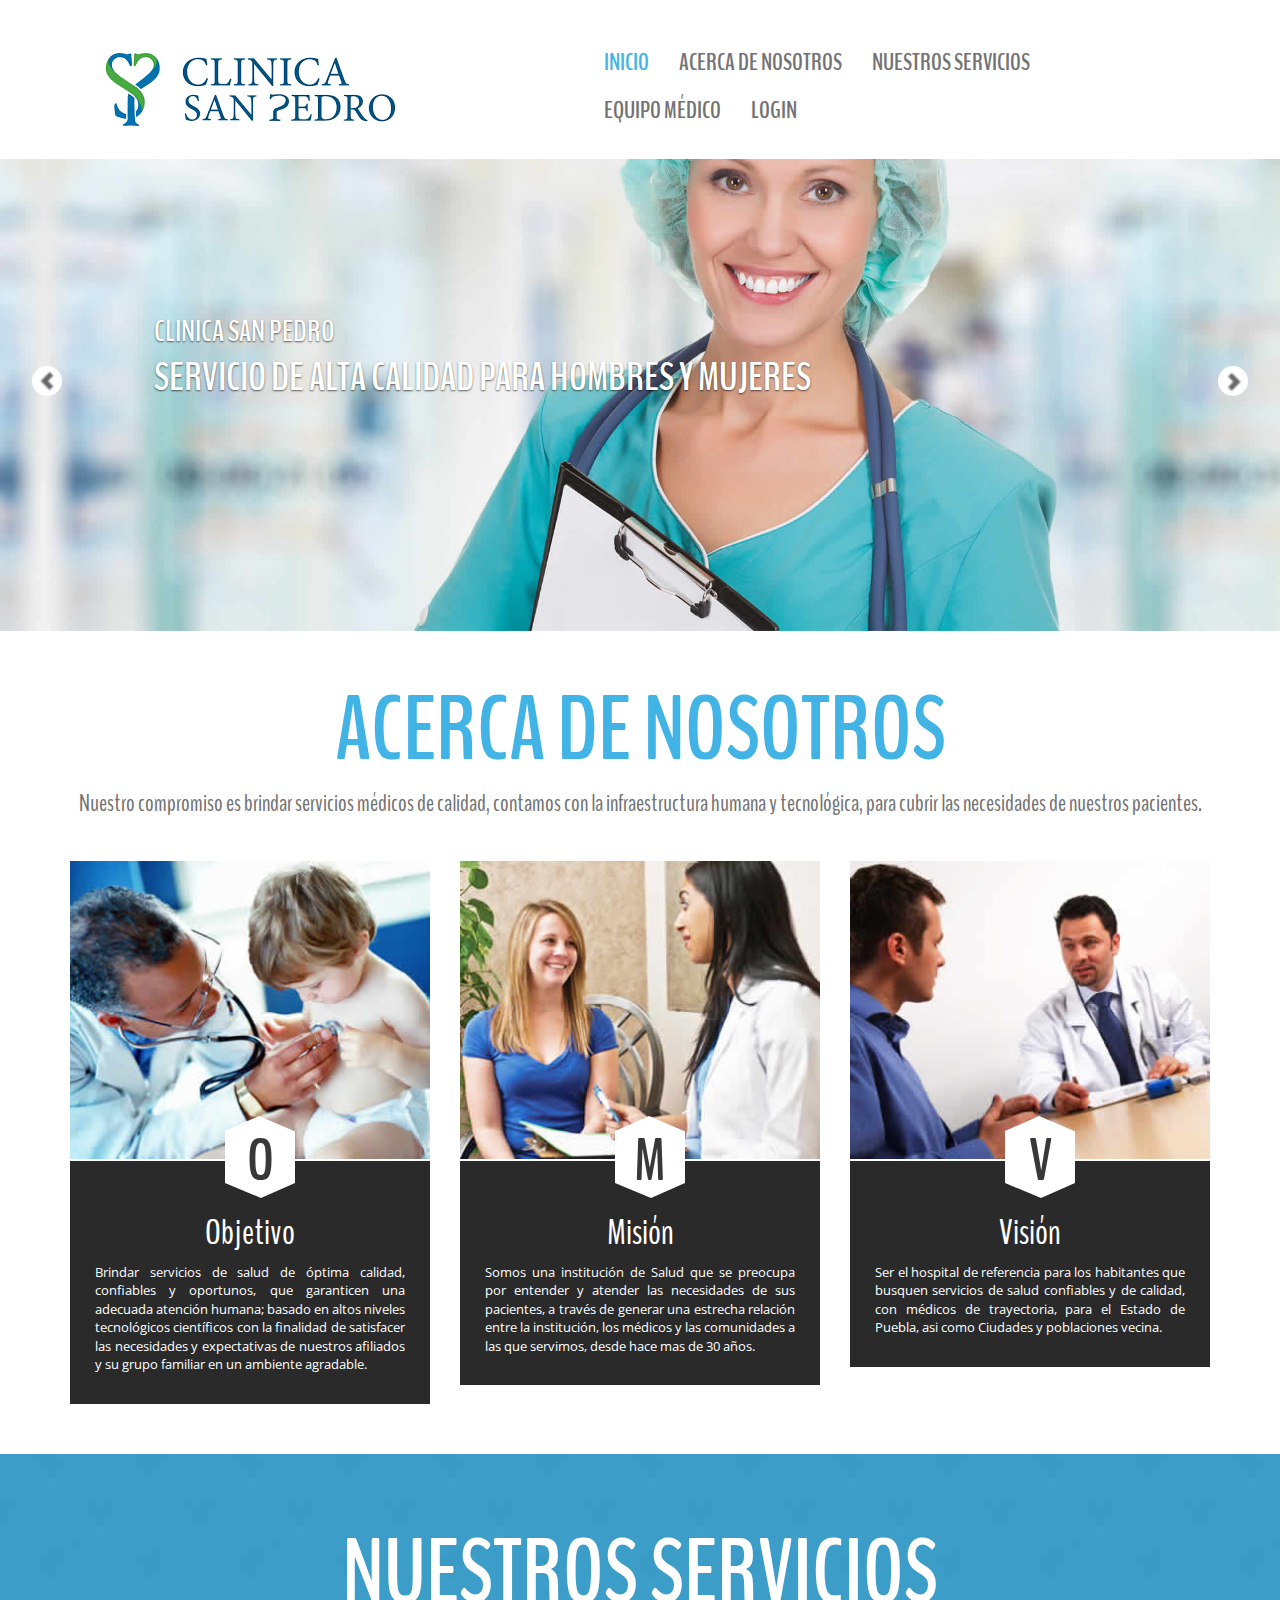
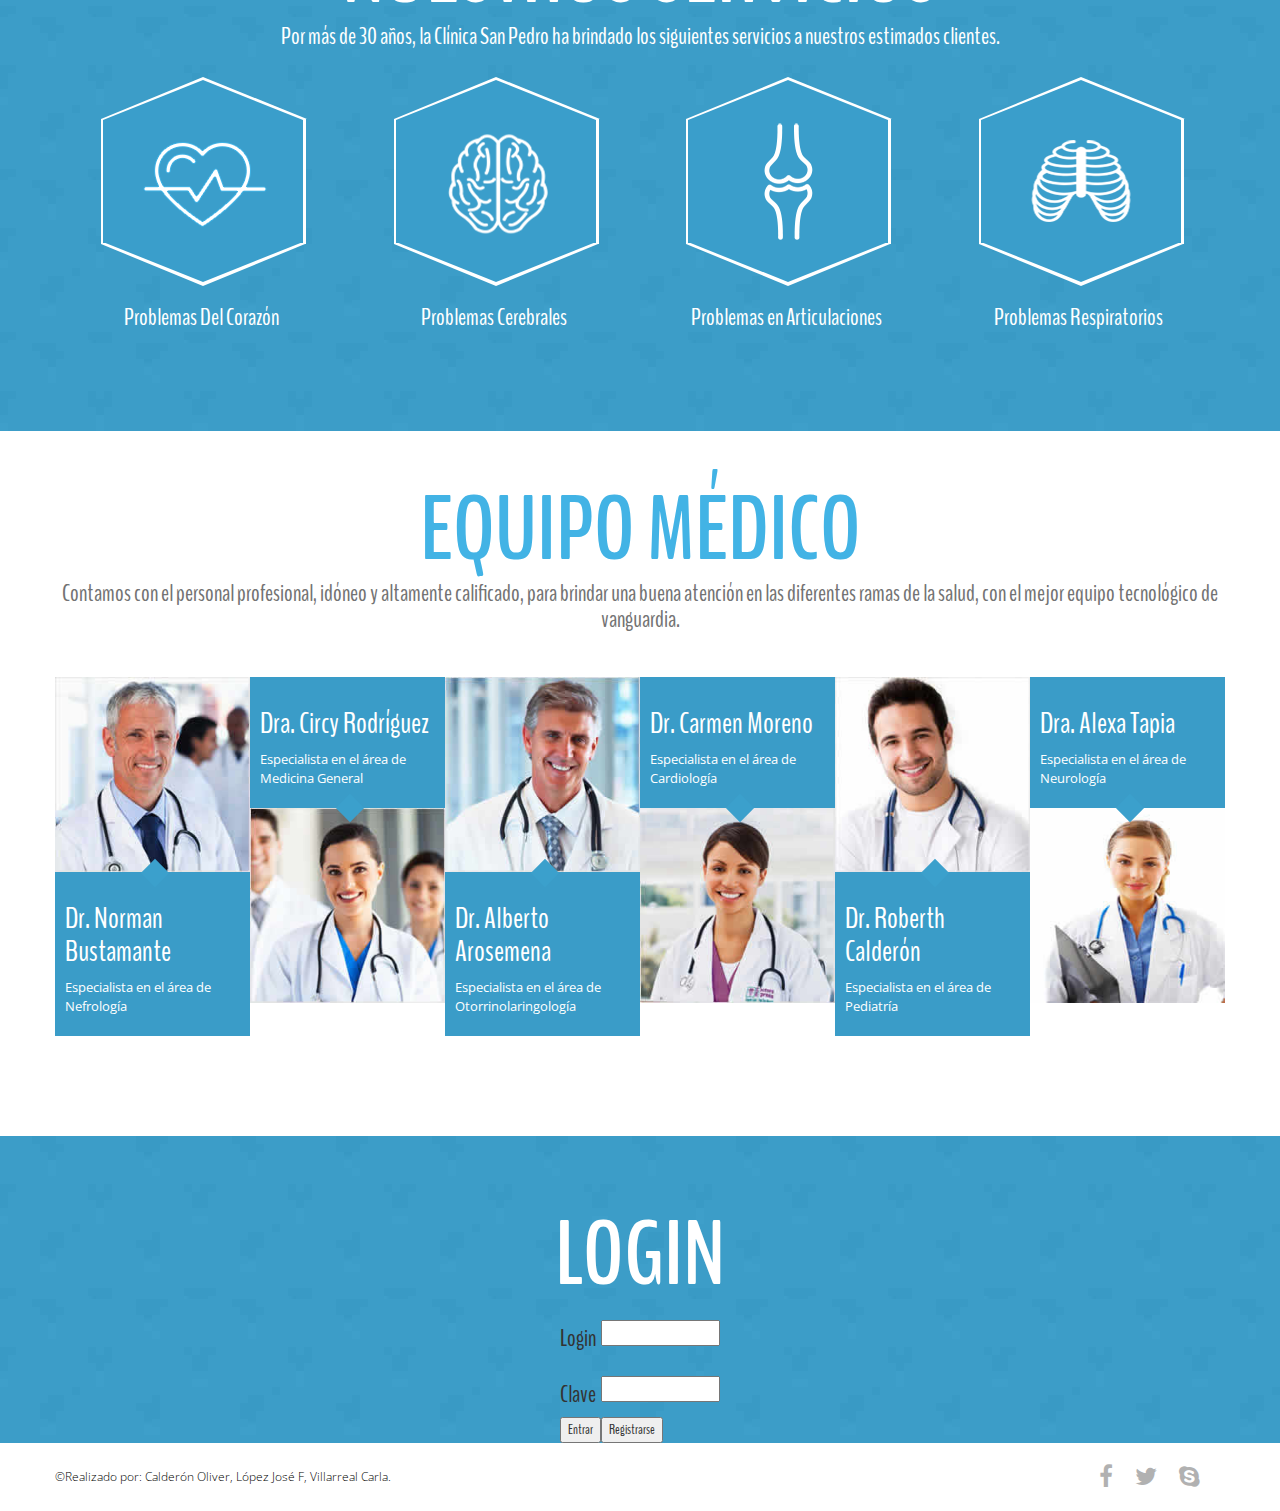
<file: index.html>
<!DOCTYPE html>
<html lang="en"> 
<head>
	<meta charset="UTF-8">
	<meta name="viewport" content="width=device-width, initial-scale=1.0">
    <meta name="description" content="">
    <meta name="author" content="">
	<title>DOCTOR - Responsive HTML &amp; Bootstrap Template</title>
	<link rel="stylesheet" href="css/font-awesome.min.css">
	<link rel="stylesheet" href="css/bootstrap.min.css">
	<link rel="stylesheet" href="css/style.css">
	<link href='http://fonts.googleapis.com/css?family=Open+Sans:600italic,400,800,700,300' rel='stylesheet' type='text/css'>
	<link href='http://fonts.googleapis.com/css?family=BenchNine:300,400,700' rel='stylesheet' type='text/css'>
	<script src="js/modernizr.js"></script>
	<!--[if lt IE 9]>
      <script src="js/html5shiv.js"></script>
      <script src="js/respond.min.js"></script>
    <![endif]-->

</head>
<body>
	
	<!-- ====================================================
	header section -->
	<header class="top-header">
		<div class="container">
			<div class="row">
				<div class="col-xs-5 header-logo">
					<br>
					<a href="index.html"><img src="img/logo1.png" alt="" class="img-responsive logo"></a>
				</div>

				<div class="col-md-7">
					<nav class="navbar navbar-default">
					  <div class="container-fluid nav-bar">
					    <!-- Brand and toggle get grouped for better mobile display -->
					    <div class="navbar-header">
					      <button type="button" class="navbar-toggle collapsed" data-toggle="collapse" data-target="#bs-example-navbar-collapse-1">
					        <span class="sr-only">Toggle navigation</span>
					        <span class="icon-bar"></span>
					        <span class="icon-bar"></span>
					        <span class="icon-bar"></span>
					      </button>
					    </div>

					    <!-- Collect the nav links, forms, and other content for toggling -->
					    <div class="collapse navbar-collapse" id="bs-example-navbar-collapse-1">
					      
					      <ul class="nav navbar-nav navbar-right">
					        <li><a class="menu active" href="#home" >Inicio</a></li>
					        <li><a class="menu" href="#about">Acerca De Nosotros</a></li>
					        <li><a class="menu" href="#service">Nuestros Servicios </a></li>
					        <li><a class="menu" href="#team">Equipo Médico</a></li>
					        <li><a class="menu" href="#login">Login</a></li>
					        </ul>
					    </div><!-- /navbar-collapse -->
					  </div><!-- / .container-fluid -->
					</nav>
				</div>
			</div>
		</div>
	</header> <!-- end of header area -->

	<section class="slider" id="home">
		<div class="container-fluid">
			<div class="row">
			    <div id="carouselHacked" class="carousel slide carousel-fade" data-ride="carousel">
					<div class="header-backup"></div>
			     
			        <!-- Wrapper for slides -->
			        <div class="carousel-inner" role="listbox">
			            <div class="item active">
			            	<img src="img/slide-one.jpg" alt="">
			                <div class="carousel-caption">
		               			<h2>CLINICA SAN PEDRO</h2>
		               			<p>Servicio De Alta Calidad Para Hombres Y Mujeres</p>
			                </div>
			            </div>
			            <div class="item">
			            	<img src="img/slide-two.jpg" alt="">
			                <div class="carousel-caption">
		               			<h2>CLINICA SAN PEDRO</h2>
		               			<p>Servicio De Alta Calidad Para Hombres Y Mujeres</p>
			                </div>
			            </div>
			            <div class="item">
			            	<img src="img/slide-three.jpg" alt="">
			                <div class="carousel-caption">
		               			<h2>CLINICA SAN PEDRO</h2>
		               			<p>Servicio De Alta Calidad Para Hombres Y Mujeres</p>
			                </div>
			            </div>
			            <div class="item">
			            	<img src="img/slide-four.jpg" alt="">
			                <div class="carousel-caption">
		               			<h2>CLINICA SAN PEDRO</h2>
		               			<p>Servicio De Alta Calidad Para Hombres Y Mujeres</p>
			                </div>
			            </div>
			        </div>
			      
			        <!-- Controls -->
			        <a class="left carousel-control" href="#carouselHacked" role="button" data-slide="prev">
			            <span class="glyphicon glyphicon-chevron-left" aria-hidden="true"></span>
			            <span class="sr-only">Anterior</span>
			        </a>
			        <a class="right carousel-control" href="#carouselHacked" role="button" data-slide="next">
			            <span class="glyphicon glyphicon-chevron-right" aria-hidden="true"></span>
			            <span class="sr-only">Siguiente</span>
			        </a>
			    </div>
			</div>
		</div>
	</section><!-- end of slider section -->

	<!-- about section -->
	<section class="about text-center" id="about">
		<div class="container">
			<div class="row">
				<h2>Acerca De Nosotros</h2>
				<h4>Nuestro compromiso es brindar servicios médicos de calidad, contamos con la infraestructura humana y tecnológica, para cubrir las necesidades de nuestros pacientes.</h4>
				<div class="col-md-4 col-sm-6">
					<div class="single-about-detail clearfix">
						<div class="about-img">
							<img class="img-responsive" src="img/item1.jpg" alt="">
						</div>
						<div class="about-details">
							<div class="pentagon-text">
								<h1>O</h1>
							</div>
							<h3>Objetivo</h3>
							<p align="justify">Brindar servicios de salud de óptima calidad, confiables y oportunos, que garanticen una adecuada atención humana; basado en altos niveles tecnológicos científicos con la finalidad de satisfacer las necesidades y expectativas de nuestros afiliados y su grupo familiar en un ambiente agradable.</p>
						</div>
					</div>
				</div>
				<div class="col-md-4 col-sm-6">
					<div class="single-about-detail">
						<div class="about-img">
							<img class="img-responsive" src="img/item2.jpg" alt="">
						</div>
						<div class="about-details">
							<div class="pentagon-text">
								<h1>M</h1>
							</div>

							<h3>Misión</h3>
							<p align="justify">Somos una institución de Salud que se preocupa por entender y atender las necesidades de sus pacientes, a través de generar una estrecha relación entre la institución, los médicos y las comunidades a las que servimos, desde hace mas de 30 años.</p>
						</div>
					</div>
				</div>
				<div class="col-md-4 col-sm-6">
					<div class="single-about-detail">
						<div class="about-img">
							<img class="img-responsive" src="img/item3.jpg" alt="">
						</div>
						<div class="about-details">
							<div class="pentagon-text">
								<h1>V</h1>
							</div>
							<h3>Visión</h3>
							<p align="justify">Ser el hospital de referencia para los habitantes que busquen servicios de salud confiables y de calidad, con médicos de trayectoria, para el Estado de Puebla, asi como Ciudades y poblaciones vecina.</p>
						</div>
					</div>
				</div>
			</div>
		</div>
	</section><!-- end of about section -->


	<!-- service section starts here -->
	<section class="service text-center" id="service">
		<div class="container">
			<div class="row">
				<h2>Nuestros Servicios</h2>
				<h4>Por más de 30 años, la Clínica San Pedro ha brindado los siguientes servicios a nuestros estimados clientes.</h4>
				<div class="col-md-3 col-sm-6">
					<div class="single-service">
						<div class="single-service-img">
							<div class="service-img">
								<img class="heart img-responsive" src="img/service1.png" alt="">
							</div>
						</div>
						<h3>Problemas Del Corazón</h3>
					</div>
				</div>
				<div class="col-md-3 col-sm-6">
					<div class="single-service">
						<div class="single-service-img">
							<div class="service-img">
								<img class="brain img-responsive" src="img/service2.png" alt="">
							</div>
						</div>
						<h3>Problemas Cerebrales</h3>
					</div>
				</div>
				<div class="col-md-3 col-sm-6">
					<div class="single-service">
						<div class="single-service-img">
							<div class="service-img">
								<img class="knee img-responsive" src="img/service3.png" alt="">
							</div>
						</div>
						<h3>Problemas en Articulaciones</h3>
					</div>
				</div>
				<div class="col-md-3 col-sm-6">
					<div class="single-service">
						<div class="single-service-img">
							<div class="service-img">
								<img class="bone img-responsive" src="img/service4.png" alt="">
							</div>
						</div>
						<h3>Problemas Respiratorios</h3>
					</div>
				</div>
			</div>
		</div>
	</section><!-- end of service section -->

	<!-- team section -->
	<section class="team" id="team">
		<div class="container">
			<div class="row">
				<div class="team-heading text-center">
					<h2>Equipo Médico</h2>
					<h4>Contamos con el personal profesional, idóneo y altamente calificado, para brindar una buena atención en las diferentes ramas de la salud, con el mejor equipo tecnológico de vanguardia.</h4>
				</div>
				<div class="col-md-2 single-member col-sm-4">
					<div class="person">
						<img class="img-responsive" src="img/member1.jpg" alt="member-1">
					</div>
					<div class="person-detail">
						<div class="arrow-bottom"></div>
						<h3>Dr. Norman Bustamante</h3>
						<p>Especialista en el área de Nefrología</p>
					</div>
				</div>
				<div class="col-md-2 single-member col-sm-4">
					<div class="person-detail">
						<div class="arrow-top"></div>
						<h3>Dra. Circy Rodríguez</h3>
						<p>Especialista en el área de Medicina General </p>
					</div>
					<div class="person">
						<img class="img-responsive" src="img/member2.jpg" alt="member-2">
					</div>
				</div>
				<div class="col-md-2 single-member col-sm-4">
					<div class="person">
						<img class="img-responsive" src="img/member3.jpg" alt="member-3">
					</div>
					<div class="person-detail">
						<div class="arrow-bottom"></div>
						<h3>Dr. Alberto Arosemena</h3>
						<p>Especialista en el área de Otorrinolaringología</p>
					</div>
				</div>
				<div class="col-md-2 single-member col-sm-4">
					<div class="person-detail">
						<div class="arrow-top"></div>
						<h3>Dr. Carmen Moreno</h3>
						<p>Especialista en el área de Cardiología </p>
					</div>
					<div class="person">
						<img class="img-responsive" src="img/member4.jpg" alt="member-4">
					</div>
				</div>
				<div class="col-md-2 single-member col-sm-4">
					<div class="person">
						<img class="img-responsive" src="img/member5.jpg" alt="member-5">
					</div>
					<div class="person-detail">
						<div class="arrow-bottom"></div>
						<h3>Dr. Roberth Calderón</h3>
						<p>Especialista en el área de Pediatría </p>
					</div>
				</div>
				<div class="col-md-2 single-member col-sm-4">
					<div class="person-detail">
						<div class="arrow-top"></div>
						<h3>Dra. Alexa Tapia</h3>
						<p>Especialista en el área de Neurología </p>
					</div>
					<div class="person">
						<img class="img-responsive" src="img/member6.jpg" alt="member-5">
					</div>
				</div>
			</div>
		</div>
	</section><!-- end of team section -->

<!-- login section -->
<section class="login" id="login">
		<div class="container">
			<div class="row">
				<div class="team-heading text-center">
					<h2>Login</h2>
					
				</div>
				  <div class="ic"></div>	
				    <div id="content">
				     <center>
				     <form action=login.php method=post>
		             <table>
		             <tr>
		             <td><h3>Login</h3></td>
		             <td><input type=text name=login size=20></td>
		             </tr>
		             <tr>
		             <td><h3>Clave</h3></td>
		             <td><input type=password name=clave size=20></td>
		             </tr>
		             <tr>
		             <td><input type=submit name=entrar size=10 value='Entrar'></td>
		             <td><input type=submit name=nuevo size=10 value=Registrarse></td>
		             </tr>
		             </table>
		             </form>
		             </center>
	            	</div>
	           </div>
			</div>
		</div>
	</div>
</section><!-- end of login section -->


	<!-- footer starts here -->
	<footer class="footer clearfix">
		<div class="container">
			<div class="row">
				<div class="col-xs-6 footer-para">
					<p>&copy;Realizado por: Calderón Oliver, López José F, Villarreal Carla. </p>
				</div>
				<div class="col-xs-6 text-right">
					<a href=""><i class="fa fa-facebook"></i></a>
					<a href=""><i class="fa fa-twitter"></i></a>
					<a href=""><i class="fa fa-skype"></i></a>
				</div>
			</div>
		</div>
	</footer>

	<!-- script tags
	============================================================= -->
	<script src="js/jquery-2.1.1.js"></script>
	<script src="js/smoothscroll.js"></script>
	<script src="js/bootstrap.min.js"></script>
	<script src="js/custom.js"></script>
</body>
</html>
</file>
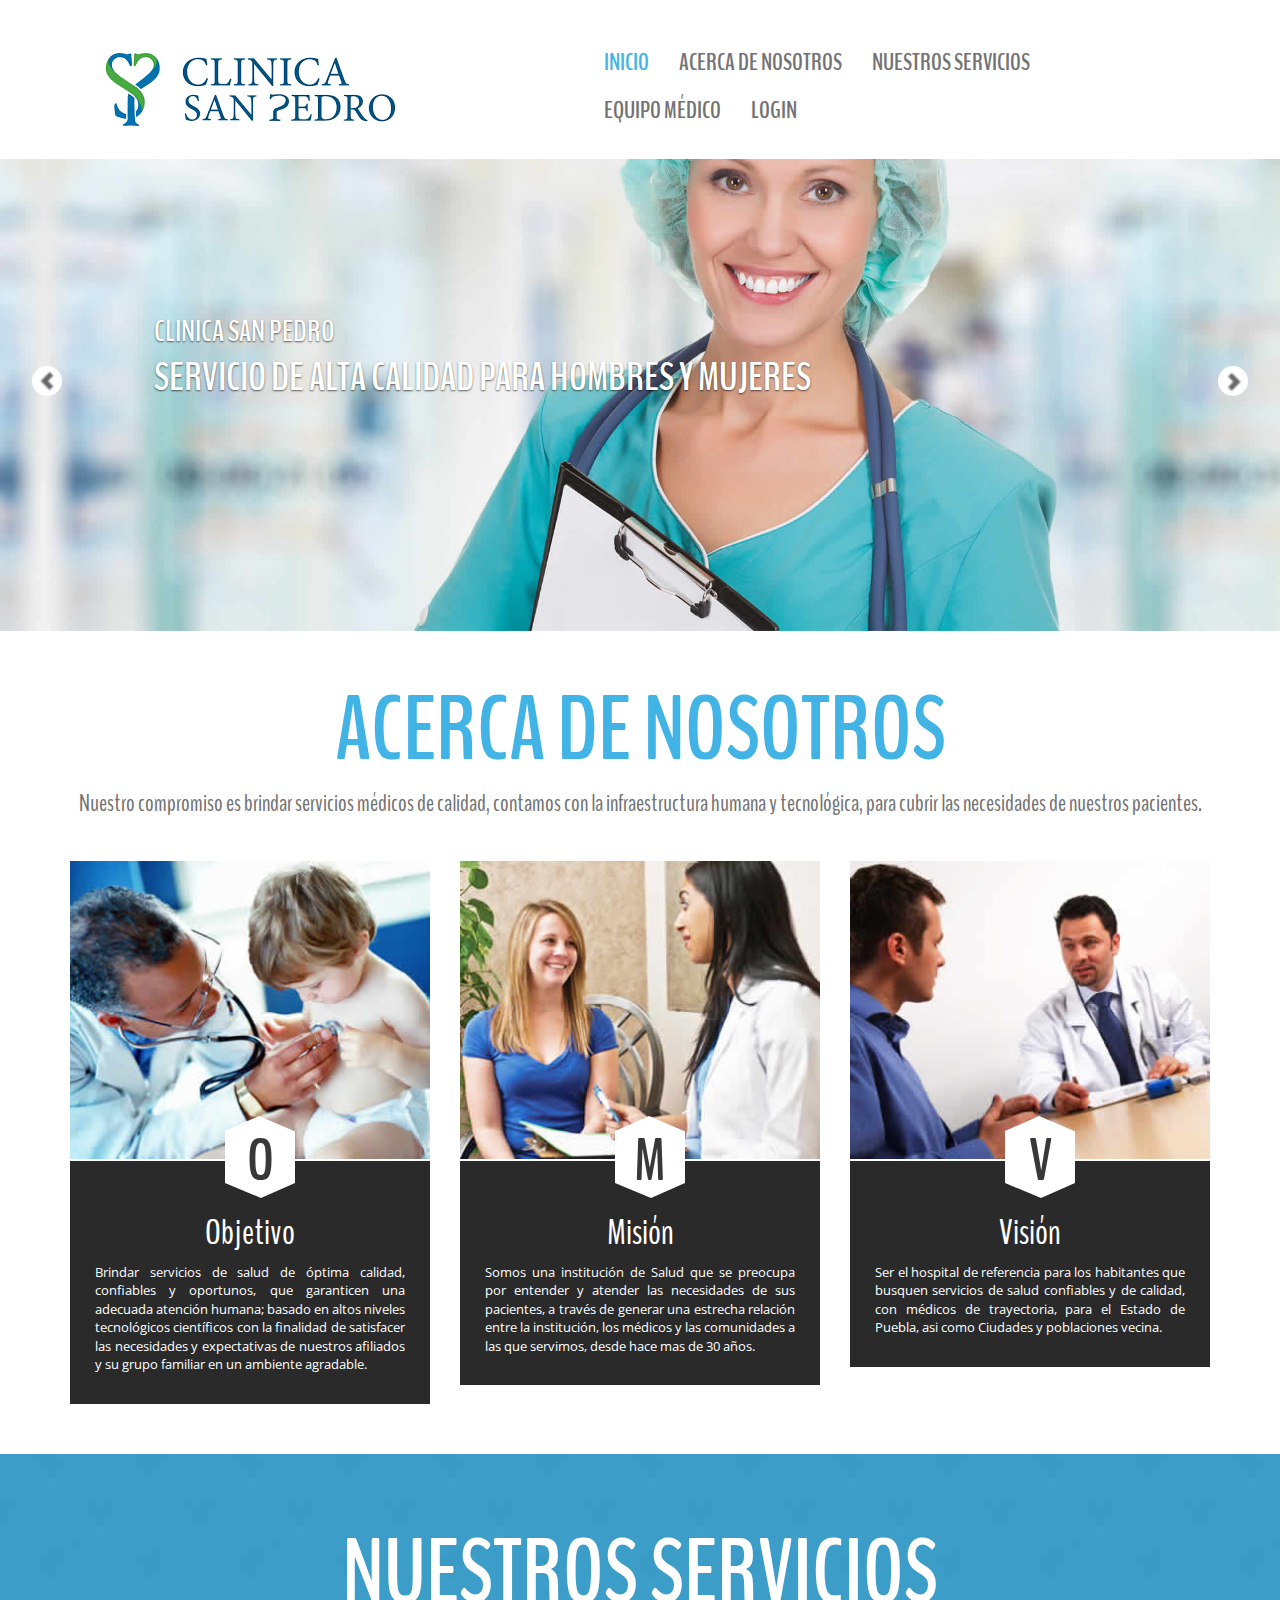
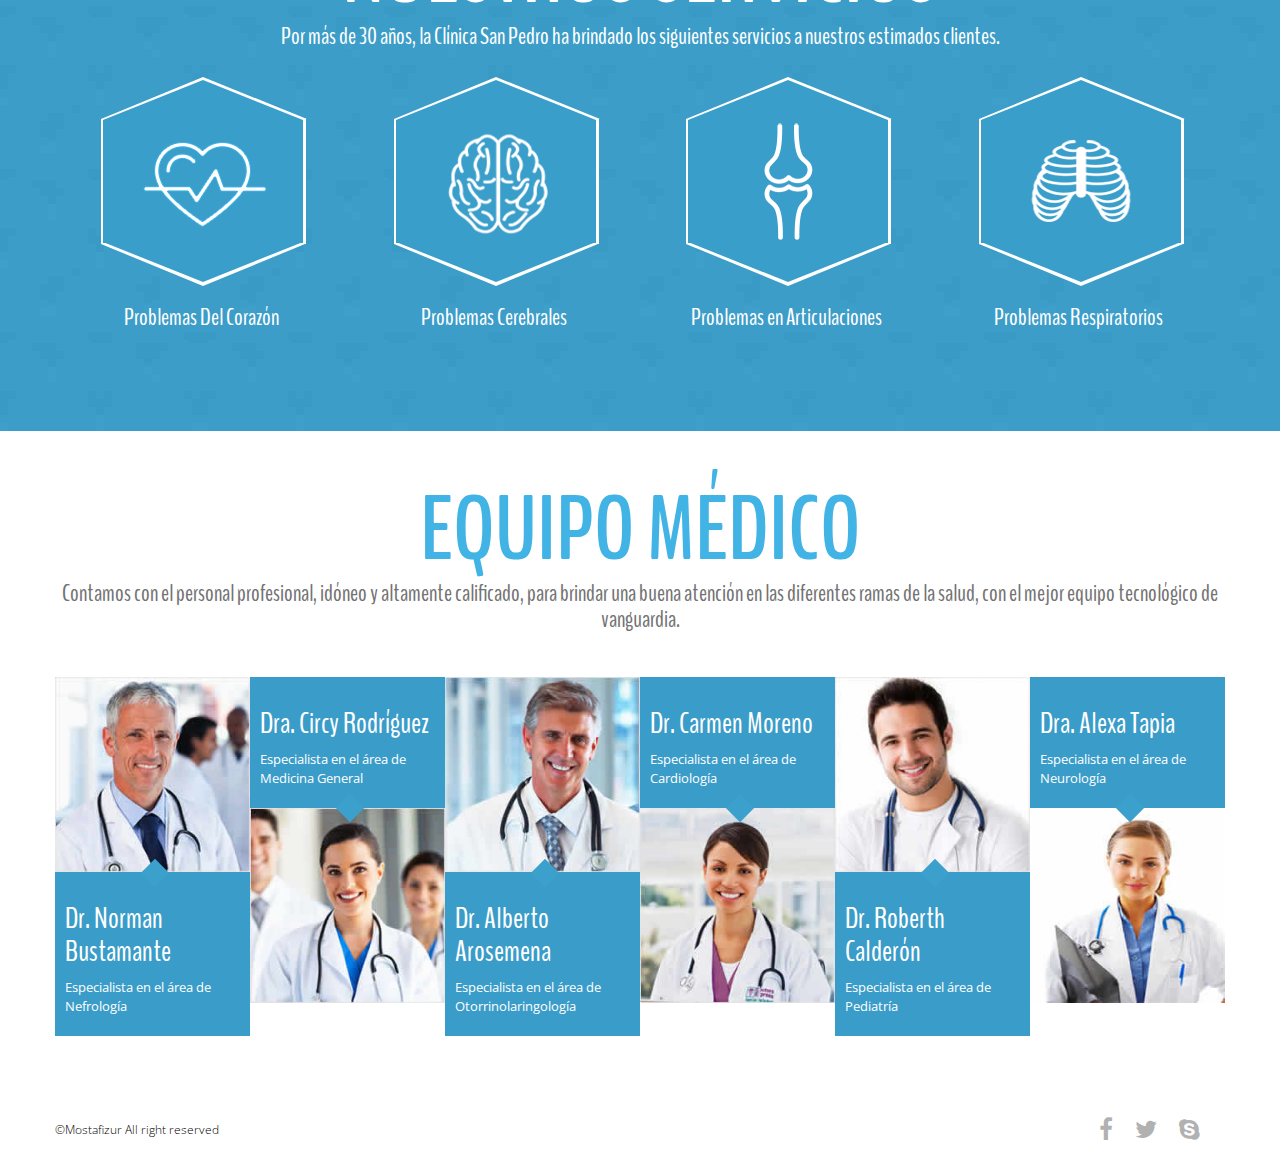
<file: Inicio.html>
<!DOCTYPE html>
<html lang="en"> 
<head>
	<meta charset="UTF-8">
	<meta name="viewport" content="width=device-width, initial-scale=1.0">
    <meta name="description" content="">
    <meta name="author" content="">
	<title>DOCTOR - Responsive HTML &amp; Bootstrap Template</title>
	<link rel="stylesheet" href="css/font-awesome.min.css">
	<link rel="stylesheet" href="css/bootstrap.min.css">
	<link rel="stylesheet" href="css/style.css">
	<link href='http://fonts.googleapis.com/css?family=Open+Sans:600italic,400,800,700,300' rel='stylesheet' type='text/css'>
	<link href='http://fonts.googleapis.com/css?family=BenchNine:300,400,700' rel='stylesheet' type='text/css'>
	<script src="js/modernizr.js"></script>
	<!--[if lt IE 9]>
      <script src="js/html5shiv.js"></script>
      <script src="js/respond.min.js"></script>
    <![endif]-->

</head>
<body>
	
	<!-- ====================================================
	header section -->
	<header class="top-header">
		<div class="container">
			<div class="row">
				<div class="col-xs-5 header-logo">
					<br>
					<a href="index.html"><img src="img/logo1.png" alt="" class="img-responsive logo"></a>
				</div>

				<div class="col-md-7">
					<nav class="navbar navbar-default">
					  <div class="container-fluid nav-bar">
					    <!-- Brand and toggle get grouped for better mobile display -->
					    <div class="navbar-header">
					      <button type="button" class="navbar-toggle collapsed" data-toggle="collapse" data-target="#bs-example-navbar-collapse-1">
					        <span class="sr-only">Toggle navigation</span>
					        <span class="icon-bar"></span>
					        <span class="icon-bar"></span>
					        <span class="icon-bar"></span>
					      </button>
					    </div>

					    <!-- Collect the nav links, forms, and other content for toggling -->
					    <div class="collapse navbar-collapse" id="bs-example-navbar-collapse-1">
					      
					      <ul class="nav navbar-nav navbar-right">
					        <li><a class="menu active" href="#home" >Inicio</a></li>
					        <li><a class="menu" href="#about">Acerca De Nosotros</a></li>
					        <li><a class="menu" href="#service">Nuestros Servicios </a></li>
					        <li><a class="menu" href="#team">Equipo Médico</a></li>
					        <li><a class="menu" href="#team">Login</a></li>
					        </ul>
					    </div><!-- /navbar-collapse -->
					  </div><!-- / .container-fluid -->
					</nav>
				</div>
			</div>
		</div>
	</header> <!-- end of header area -->

	<section class="slider" id="home">
		<div class="container-fluid">
			<div class="row">
			    <div id="carouselHacked" class="carousel slide carousel-fade" data-ride="carousel">
					<div class="header-backup"></div>
			     
			        <!-- Wrapper for slides -->
			        <div class="carousel-inner" role="listbox">
			            <div class="item active">
			            	<img src="img/slide-one.jpg" alt="">
			                <div class="carousel-caption">
		               			<h2>CLINICA SAN PEDRO</h2>
		               			<p>Servicio De Alta Calidad Para Hombres Y Mujeres</p>
			                </div>
			            </div>
			            <div class="item">
			            	<img src="img/slide-two.jpg" alt="">
			                <div class="carousel-caption">
		               			<h2>CLINICA SAN PEDRO</h2>
		               			<p>Servicio De Alta Calidad Para Hombres Y Mujeres</p>
			                </div>
			            </div>
			            <div class="item">
			            	<img src="img/slide-three.jpg" alt="">
			                <div class="carousel-caption">
		               			<h2>CLINICA SAN PEDRO</h2>
		               			<p>Servicio De Alta Calidad Para Hombres Y Mujeres</p>
			                </div>
			            </div>
			            <div class="item">
			            	<img src="img/slide-four.jpg" alt="">
			                <div class="carousel-caption">
		               			<h2>CLINICA SAN PEDRO</h2>
		               			<p>Servicio De Alta Calidad Para Hombres Y Mujeres</p>
			                </div>
			            </div>
			        </div>
			      
			        <!-- Controls -->
			        <a class="left carousel-control" href="#carouselHacked" role="button" data-slide="prev">
			            <span class="glyphicon glyphicon-chevron-left" aria-hidden="true"></span>
			            <span class="sr-only">Previous</span>
			        </a>
			        <a class="right carousel-control" href="#carouselHacked" role="button" data-slide="next">
			            <span class="glyphicon glyphicon-chevron-right" aria-hidden="true"></span>
			            <span class="sr-only">Next</span>
			        </a>
			    </div>
			</div>
		</div>
	</section><!-- end of slider section -->

	<!-- about section -->
	<section class="about text-center" id="about">
		<div class="container">
			<div class="row">
				<h2>Acerca De Nosotros</h2>
				<h4>Nuestro compromiso es brindar servicios médicos de calidad, contamos con la infraestructura humana y tecnológica, para cubrir las necesidades de nuestros pacientes.</h4>
				<div class="col-md-4 col-sm-6">
					<div class="single-about-detail clearfix">
						<div class="about-img">
							<img class="img-responsive" src="img/item1.jpg" alt="">
						</div>
						<div class="about-details">
							<div class="pentagon-text">
								<h1>O</h1>
							</div>
							<h3>Objetivo</h3>
							<p align="justify">Brindar servicios de salud de óptima calidad, confiables y oportunos, que garanticen una adecuada atención humana; basado en altos niveles tecnológicos científicos con la finalidad de satisfacer las necesidades y expectativas de nuestros afiliados y su grupo familiar en un ambiente agradable.</p>
						</div>
					</div>
				</div>
				<div class="col-md-4 col-sm-6">
					<div class="single-about-detail">
						<div class="about-img">
							<img class="img-responsive" src="img/item2.jpg" alt="">
						</div>
						<div class="about-details">
							<div class="pentagon-text">
								<h1>M</h1>
							</div>

							<h3>Misión</h3>
							<p align="justify">Somos una institución de Salud que se preocupa por entender y atender las necesidades de sus pacientes, a través de generar una estrecha relación entre la institución, los médicos y las comunidades a las que servimos, desde hace mas de 30 años.</p>
						</div>
					</div>
				</div>
				<div class="col-md-4 col-sm-6">
					<div class="single-about-detail">
						<div class="about-img">
							<img class="img-responsive" src="img/item3.jpg" alt="">
						</div>
						<div class="about-details">
							<div class="pentagon-text">
								<h1>V</h1>
							</div>
							<h3>Visión</h3>
							<p align="justify">Ser el hospital de referencia para los habitantes que busquen servicios de salud confiables y de calidad, con médicos de trayectoria, para el Estado de Puebla, asi como Ciudades y poblaciones vecina.</p>
						</div>
					</div>
				</div>
			</div>
		</div>
	</section><!-- end of about section -->


	<!-- service section starts here -->
	<section class="service text-center" id="service">
		<div class="container">
			<div class="row">
				<h2>Nuestros Servicios</h2>
				<h4>Por más de 30 años, la Clínica San Pedro ha brindado los siguientes servicios a nuestros estimados clientes.</h4>
				<div class="col-md-3 col-sm-6">
					<div class="single-service">
						<div class="single-service-img">
							<div class="service-img">
								<img class="heart img-responsive" src="img/service1.png" alt="">
							</div>
						</div>
						<h3>Problemas Del Corazón</h3>
					</div>
				</div>
				<div class="col-md-3 col-sm-6">
					<div class="single-service">
						<div class="single-service-img">
							<div class="service-img">
								<img class="brain img-responsive" src="img/service2.png" alt="">
							</div>
						</div>
						<h3>Problemas Cerebrales</h3>
					</div>
				</div>
				<div class="col-md-3 col-sm-6">
					<div class="single-service">
						<div class="single-service-img">
							<div class="service-img">
								<img class="knee img-responsive" src="img/service3.png" alt="">
							</div>
						</div>
						<h3>Problemas en Articulaciones</h3>
					</div>
				</div>
				<div class="col-md-3 col-sm-6">
					<div class="single-service">
						<div class="single-service-img">
							<div class="service-img">
								<img class="bone img-responsive" src="img/service4.png" alt="">
							</div>
						</div>
						<h3>Problemas Respiratorios</h3>
					</div>
				</div>
			</div>
		</div>
	</section><!-- end of service section -->


	<!-- team section -->
	<section class="team" id="team">
		<div class="container">
			<div class="row">
				<div class="team-heading text-center">
					<h2>Equipo Médico</h2>
					<h4>Contamos con el personal profesional, idóneo y altamente calificado, para brindar una buena atención en las diferentes ramas de la salud, con el mejor equipo tecnológico de vanguardia.</h4>
				</div>
				<div class="col-md-2 single-member col-sm-4">
					<div class="person">
						<img class="img-responsive" src="img/member1.jpg" alt="member-1">
					</div>
					<div class="person-detail">
						<div class="arrow-bottom"></div>
						<h3>Dr. Norman Bustamante</h3>
						<p>Especialista en el área de Nefrología</p>
					</div>
				</div>
				<div class="col-md-2 single-member col-sm-4">
					<div class="person-detail">
						<div class="arrow-top"></div>
						<h3>Dra. Circy Rodríguez</h3>
						<p>Especialista en el área de Medicina General </p>
					</div>
					<div class="person">
						<img class="img-responsive" src="img/member2.jpg" alt="member-2">
					</div>
				</div>
				<div class="col-md-2 single-member col-sm-4">
					<div class="person">
						<img class="img-responsive" src="img/member3.jpg" alt="member-3">
					</div>
					<div class="person-detail">
						<div class="arrow-bottom"></div>
						<h3>Dr. Alberto Arosemena</h3>
						<p>Especialista en el área de Otorrinolaringología</p>
					</div>
				</div>
				<div class="col-md-2 single-member col-sm-4">
					<div class="person-detail">
						<div class="arrow-top"></div>
						<h3>Dr. Carmen Moreno</h3>
						<p>Especialista en el área de Cardiología </p>
					</div>
					<div class="person">
						<img class="img-responsive" src="img/member4.jpg" alt="member-4">
					</div>
				</div>
				<div class="col-md-2 single-member col-sm-4">
					<div class="person">
						<img class="img-responsive" src="img/member5.jpg" alt="member-5">
					</div>
					<div class="person-detail">
						<div class="arrow-bottom"></div>
						<h3>Dr. Roberth Calderón</h3>
						<p>Especialista en el área de Pediatría </p>
					</div>
				</div>
				<div class="col-md-2 single-member col-sm-4">
					<div class="person-detail">
						<div class="arrow-top"></div>
						<h3>Dra. Alexa Tapia</h3>
						<p>Especialista en el área de Neurología </p>
					</div>
					<div class="person">
						<img class="img-responsive" src="img/member6.jpg" alt="member-5">
					</div>
				</div>
			</div>
		</div>
	</section><!-- end of team section -->

	<!-- footer starts here -->
	<footer class="footer clearfix">
		<div class="container">
			<div class="row">
				<div class="col-xs-6 footer-para">
					<p>&copy;Mostafizur All right reserved</p>
				</div>
				<div class="col-xs-6 text-right">
					<a href=""><i class="fa fa-facebook"></i></a>
					<a href=""><i class="fa fa-twitter"></i></a>
					<a href=""><i class="fa fa-skype"></i></a>
				</div>
			</div>
		</div>
	</footer>

	<!-- script tags
	============================================================= -->
	<script src="js/jquery-2.1.1.js"></script>
	<script src="http://maps.google.com/maps/api/js?sensor=true"></script>
	<script src="js/gmaps.js"></script>
	<script src="js/smoothscroll.js"></script>
	<script src="js/bootstrap.min.js"></script>
	<script src="js/custom.js"></script>
</body>
</html>
</file>
<file: css/style.css>
body {
    margin: 0;
    padding: 0;
    font-family: 'BenchNine', sans-serif;
}
li {
    list-style: none;
}
a:hover,
a:visited,
a {
    text-decoration: none;
}
h1,
h2 {
    text-transform: uppercase;
    font-weight: bold;
}

/*header area*/

.top-header {
    background: #fff !important;
    position: fixed;
    width: 100%;
    z-index: 99999;
}
.header-backup {
    width: 20px;
    height: 119px;
    background: transparent;
    margin: auto;
}
.top-header img.logo1 {
    margin-bottom: 25px;
    margin-top: -15px;
    transition: all .5s ease 0s;
    -webkit-transition: all .5s ease 0s;
    -moz-transition: all .5s ease 0s;
    -o-transition: all .5s ease 0s;
    -ms-transition: all .5s ease 0s;
}
.navbar-default {
    background-color: transparent;
    border-color: transparent;
    margin-bottom: 0;
    margin-top: 8px;
    transition: all .5s ease 0s;
    -webkit-transition: all .5s ease 0s;
    -moz-transition: all .5s ease 0s;
    -o-transition: all .5s ease 0s;
    -ms-transition: all .5s ease 0s;
}
.nav-bar {
    margin-top: 29px;
}
.navbar-toggle span {
    color: #fff;
}
ul.nav {
    margin: 0;
    padding: 0;
}
.navbar-default .navbar-nav>li>a {
    font-size: 24px;
    color: #737373;
    text-transform: uppercase;
    transition: all .7s ease 0s;
    -webkit-transition: all .7s ease 0s;
    -moz-transition: all .7s ease 0s;
    -o-transition: all .7s ease 0s;
    -ms-transition: all .7s ease 0s;
    padding: 14px 15px;
    font-weight: bold;
}
.navbar-default .navbar-nav>li>a:hover {
    color: #42b3e5;
}
.navbar-default .navbar-toggle .icon-bar {
    background-color: #000;
}
li a.active {
    color: #42b3e5 !important;
}
.navbar-default .navbar-toggle {
    border-color: #fff;
    margin-top: 4px;
}

/*slider area*/

.slider-row {
    margin: 0;
    padding: 0;
}
.slider-wrapper {
    margin: 0;
    padding: 0 !important;
    background: #000 !important;
}
.carousel-caption h1 {
    font-size: 157px;
    color: #fff;
    text-transform: uppercase;
    margin-bottom: 0;
}
.carousel-caption p {
    font-size: 40px;
    color: #fff;
    text-transform: uppercase;
    font-weight: bold;
    margin-top: 0;
}
.carousel-caption button {
    width: 240px;
    height: 60px;
    background: #3a9ecb;
    color: #fff;
    font-size: 30px;
    text-transform: uppercase;
    border: 0;
    transition: all .5s ease 0s;
    -webkit-transition: all .5s ease 0s;
    -moz-transition: all .5s ease 0s;
    -o-transition: all .5s ease 0s;
    -ms-transition: all .5s ease 0s;
}
.carousel-caption button:hover {
    background: #2a2a2a;
}
.carousel-control {
    width: 5%;
}
.carousel-inner {
    background: -webkit-linear-gradient(left, #000, blue);
    /* For Safari 5.1 to 6.0 */
    background: -o-linear-gradient(left, #000, blue);
    /* For Opera 11.1 to 12.0 */
    background: -moz-linear-gradient(left, #000, blue);
    /* For Firefox 3.6 to 15 */
    background: linear-gradient(to left, #000, blue);
    /* Standard syntax */
}
.item {
    position: relative;
}
.carousel-caption {
    position: absolute;
    text-align: left;
    left: 12%;
    line-height: 1;
    top: 50%;
    margin-top: -100px;
}
.carousel-control .glyphicon-chevron-left,
.carousel-control .icon-prev {
    font-size: 18px;
    padding: 5px;
    background: #fff;
    border-radius: 50%;
    color: transparent;
    margin-left: 0;
    margin-top: 50px;
}
.carousel-control .glyphicon-chevron-right,
.carousel-control .icon-next {
    font-size: 18px;
    padding: 5px;
    background: #fff;
    border-radius: 50%;
    color: transparent;
    margin-right: 0;
    margin-top: 50px;
}

/*about area*/

.about h2 {
    font-size: 90px;
    color: #42b3e5;
    margin-top: 50px;
}
.about h4 {
    font-size: 24px;
    color: #737373;
    margin-bottom: 45px;
}
.about-img img {
    width: 100%;
}
.single-about-detail {
    position: relative;
}
.pentagon-text h1 {
    font-size: 60px;
    color: #383838;
    margin-top: 0;
    transition: all .7s ease 0s;
    -webkit-transition: all .7s ease 0s;
    -moz-transition: all .7s ease 0s;
    -o-transition: all .7s ease 0s;
    -ms-transition: all .7s ease 0s;
    position: absolute;
    left: 15%;
    width: 50px;
    top: -6%;
}
.pentagon-text {
    width: 70px;
    height: 52px;
    background: #fff;
    position: relative;
    top: -30px;
    left: 43%;
}
.pentagon-text:before {
    content: "";
    position: absolute;
    top: -15px;
    left: 0;
    width: 0;
    height: 0;
    border-left: 34px solid transparent;
    border-right: 35px solid transparent;
    border-bottom: 15px solid #fff;
}
.pentagon-text:after {
    content: "";
    position: absolute;
    bottom: -15px;
    left: 0;
    width: 0;
    height: 0px;
    border-left: 36px solid transparent;
    border-right: 34px solid transparent;
    border-top: 15px solid #fff;
}
.about-details {
    background: #2a2a2a;
    border-top: 2px solid #fff;
    transition: all .7s ease 0s;
    -webkit-transition: all .7s ease 0s;
    -moz-transition: all .7s ease 0s;
    -o-transition: all .7s ease 0s;
    -ms-transition: all .7s ease 0s;
}
.about-details h3 {
    font-size: 36px;
    color: #fff;
    margin-top: 0;
}
.about-details p {
    font-size: 13px;
    color: #fff;
    font-family: 'Open Sans', sans-serif;
    padding: 0 25px;
    padding-bottom: 30px;
}
.single-about-detail:hover .about-details {
    background: #3a9dca;
}
.single-about-detail:hover .pentagon-text h1 {
    color: #3a9dca;
}

/*service area*/

.service {
    background: url(../img/pattern.jpg);
    background-repeat: repeat-y;
    margin-top: 40px;
}
.service h2 {
    font-size: 90px;
    color: #fff;
    margin-top: 70px;
    margin-bottom: 0;
}
.service h4 {
    font-size: 24px;
    color: #fff;
    margin-top: 0;
    margin-bottom: 70px;
    display: block;
}
.single-service-img {
    width: 205px;
    height: 125px;
    background: #fff;
    position: relative;
    left: 50%;
    margin-left: -100px;
}
.single-service-img:before {
    content: "";
    position: absolute;
    top: -42px;
    left: 0;
    width: 0;
    height: 0;
    border-left: 102px solid transparent;
    border-right: 104px solid transparent;
    border-bottom: 42px solid #fff;
}
.single-service-img:after {
    content: "";
    position: absolute;
    bottom: -42px;
    left: 0;
    width: 0;
    height: 0;
    border-left: 102px solid transparent;
    border-right: 102px solid transparent;
    border-top: 42px solid #fff;
    z-index: 10;
}
.service-img {
    width: 200px;
    height: 123px;
    background: #3a9ecb;
    position: relative;
    top: 1px;
    left: 2px;
}
.service-img:before {
    content: "";
    position: absolute;
    top: -40px;
    left: 0;
    width: 0;
    height: 0;
    border-left: 100px solid transparent;
    border-right: 100px solid transparent;
    border-bottom: 40px solid #3a9ecb;
}
.service-img:after {
    content: "";
    position: absolute;
    bottom: -39px;
    left: 0;
    width: 0;
    height: 0;
    border-left: 100px solid transparent;
    border-right: 100px solid transparent;
    border-top: 40px solid #3a9ecb;
    z-index: 999;
}
.single-service h3 {
    margin-top: 60px;
    color: #fff;
    padding-bottom: 90px;
}
.service-img img.heart {
    left: 20%;
    top: 18%;
}
.service-img img.brain {
    left: 26%;
    top: 11%;
}
.service-img img.knee {
    left: 38%;
}
.service-img img.bone {
    left: 25%;
    top: 14%;
}
.service-img img {
    position: absolute;
}

/*team section*/

.team {
    padding-bottom: 60px;
}
.team h2 {
    font-size: 90px;
    color: #42b3e5;
    margin-top: 50px;
    margin-bottom: 0;
}
.team h4 {
    font-size: 24px;
    color: #737373;
    margin-top: 0;
    margin-bottom: 45px;
}
.single-member {
    margin: 0;
    padding: 0;
}
.person img {
    width: 100%;
}
.person-detail {
    padding: 10px;
    background: #3a9cc8;
    position: relative;
    transition: all .7s ease 0s;
    -webkit-transition: all .7s ease 0s;
    -moz-transition: all .7s ease 0s;
    -o-transition: all .7s ease 0s;
    -ms-transition: all .7s ease 0s;
}
.arrow-top {
    position: absolute;
    width: 20px;
    height: 20px;
    background: #3ba0cc;
    transform: rotate(45deg);
    -webkit-transform: rotate(45deg);
    -moz-transform: rotate(45deg);
    -o-transform: rotate(45deg);
    -ms-transform: rotate(45deg);
    bottom: -10px;
    left: 46%;
    transition: all .7s ease 0s;
    -webkit-transition: all .7s ease 0s;
    -moz-transition: all .7s ease 0s;
    -o-transition: all .7s ease 0s;
    -ms-transition: all .7s ease 0s;
}
.arrow-bottom {
    position: absolute;
    width: 20px;
    height: 20px;
    background: #3ba0cc;
    transform: rotate(45deg);
    -webkit-transform: rotate(45deg);
    -moz-transform: rotate(45deg);
    -o-transform: rotate(45deg);
    -ms-transform: rotate(45deg);
    top: -9px;
    left: 46%;
    transition: all .7s ease 0s;
    -webkit-transition: all .7s ease 0s;
    -moz-transition: all .7s ease 0s;
    -o-transition: all .7s ease 0s;
    -ms-transition: all .7s ease 0s;
}
.person-detail h3 {
    font-size: 30px;
    color: #fff;
}
.person-detail p {
    font-size: 13px;
    color: #fff;
    font-family: 'Open Sans', sans-serif;
}
.single-member:hover .person-detail {
    background: #2a2a2a;
}
.single-member:hover .arrow-top {
    background: #2a2a2a;
}
.single-member:hover .arrow-bottom {
    background: #2a2a2a;
}


/*login area*/

.login {
    background: url(../img/pattern.jpg);
    background-repeat: repeat-y;
    margin-top: 40px;
}
.login h2 {
    font-size: 90px;
    color: #fff;
    margin-top: 70px;
    margin-bottom: 0;
}
.login h4 {
    font-size: 24px;
    color: #fff;
    margin-top: 0;
    margin-bottom: 70px;
    display: block;
}
/*Login*/


/*footer*/

.footer-para {
    margin: 0;
    padding: 0;
}
.footer p {
    font-size: 12px;
    color: #000;
    font-family: 'Open Sans', sans-serif;
    font-weight: 300;
    margin: 0;
    padding: 25px 0;
}
.footer a i.fa {
    font-size: 24px;
    color: #b1b1b1;
    padding: 22px 10px;
}
.footer a i.fa:hover {
    color: #42b3e5;
}
.carousel-inner {
    position: relative;
}

/*======================css for carousel=========================*/

.carousel-fade .carousel-inner .item {
    opacity: 0;
    transition-property: opacity;
}
.carousel-fade .carousel-inner .active {
    opacity: 1;
}
.carousel-fade .carousel-inner .active.left,
.carousel-fade .carousel-inner .active.right {
    left: 0;
    opacity: 0;
    z-index: 1;
}
.carousel-fade .carousel-inner .next.left,
.carousel-fade .carousel-inner .prev.right {
    opacity: 1;
}
.carousel-fade .carousel-control {
    z-index: 2;
    opacity: 1;
    background-image: linear-gradient(to right, rgba(0, 0, 0, .0001) 0, rgba(0, 0, 0, 0) 100%);
}
@media all and (transform-3d),
(-webkit-transform-3d) {
    .carousel-fade .carousel-inner > .item.next,
    .carousel-fade .carousel-inner > .item.active.right {
        opacity: 0;
        -webkit-transform: translate3d(0, 0, 0);
        transform: translate3d(0, 0, 0);
    }
    .carousel-fade .carousel-inner > .item.prev,
    .carousel-fade .carousel-inner > .item.active.left {
        opacity: 0;
        -webkit-transform: translate3d(0, 0, 0);
        transform: translate3d(0, 0, 0);
    }
    .carousel-fade .carousel-inner > .item.next.left,
    .carousel-fade .carousel-inner > .item.prev.right,
    .carousel-fade .carousel-inner > .item.active {
        opacity: 1;
        -webkit-transform: translate3d(0, 0, 0);
        transform: translate3d(0, 0, 0);
    }
}

/* just for demo purpose */

html,
body,
.carousel,
.carousel-inner,
.carousel-inner .item {
    height: 100%;
}

/******************************
responsive area
********************************/


/* md */

@media (min-width: 992px) and (max-width: 1199px) {
    .navbar-default .navbar-nav>li>a {
        font-size: 20px;
        padding: 14px 12px;
    }
    .carousel-caption h1 {
        font-size: 120px;
    }
    .carousel-caption p {
        font-size: 32px;
    }
    .carousel-caption button {
        width: 215px;
        height: 55px;
        font-size: 26px;
    }
    h2 {
        font-size: 75px !important;
    }
    h4 {
        font-size: 22px !important;
    }
    .person-detail h3 {
        font-size: 26px;
    }
    .person-detail p {
        font-size: 12px;
    }
}

/* sm */

@media (min-width: 768px) and (max-width: 991px) {
    .navbar-default .navbar-nav>li>a {
        font-size: 16px;
        padding: 10px 8px;
    }
    .carousel-caption h1 {
        font-size: 90px;
    }
    .carousel-caption p {
        font-size: 30px;
    }
    .carousel-caption button {
        width: 180px;
        height: 50px;
        background: #3a9ecb;
        color: #fff;
        font-size: 22px;
    }
    h2 {
        font-size: 70px !important;
    }
    h4 {
        font-size: 18px !important;
    }
   
   }

/* xs */

@media (min-width: 480px) and (max-width: 767px) {
    .header-logo img {
        margin-top: 20px;
    }
    .navbar-default .navbar-nav>li>a {
        font-size: 20px;
    }
    .carousel-caption {
        margin-top: -110px;
    }
    .carousel-caption h1 {
        font-size: 75px;
    }
    .carousel-caption p {
        font-size: 25px;
    }
    .carousel-caption button {
        width: 160px;
        height: 40px;
        font-size: 20px;
    }
    h2 {
        font-size: 70px !important;
    }
    h4 {
        font-size: 21px !important;
    }
    
}
</file>
